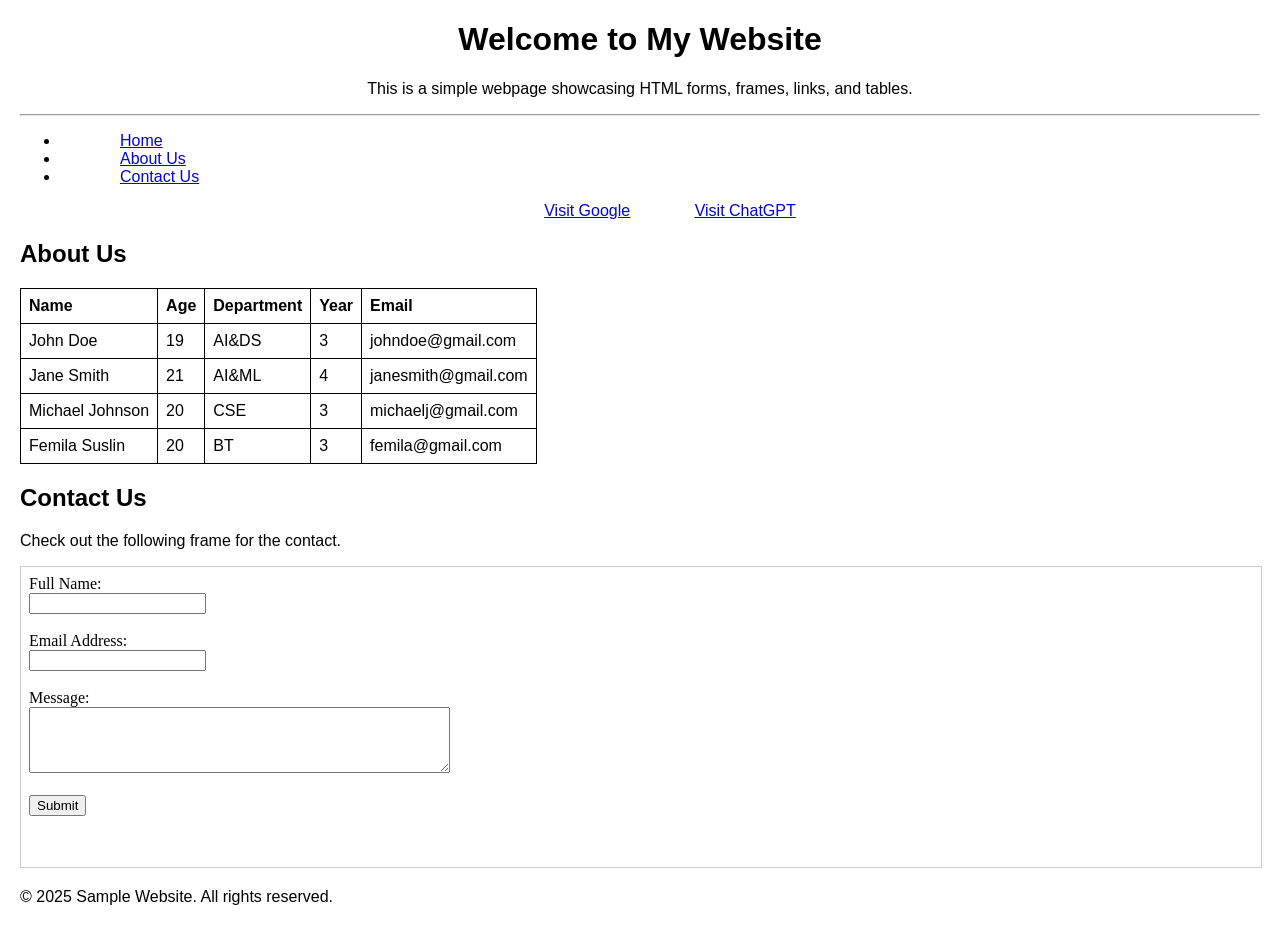
<file: Web Technology/Exp 1/index.html>
<!DOCTYPE html>
<html lang="en">
<head>
    <meta charset="UTF-8">
    <meta name="viewport" content="width=device-width, initial-scale=1.0">
    <title>Sample Website with Forms, Frames, Links, and Tables</title>
    <style>
        body {
            font-family: Arial, sans-serif;
            margin: 20px;
        }
        table, th, td {
            border: 1px solid black;
            border-collapse: collapse;
            padding: 8px;
            text-align: left;
        }
        iframe {
            width: 100%;
            height: 300px;
            border: 1px solid #ccc;
        }
        a{
            padding-left: 60px;
        }
    </style>
</head>
<body>

    <header>
        <center>
            <h1>Welcome to My Website</h1>
            <p>This is a simple webpage showcasing HTML forms, frames, links, and tables.</p>
        </center>
    </header>
    <hr>

    <!-- Navigation Links -->
    <nav>
        <ul>
            <li><a href="#home">Home</a></li> 
            <li><a href="#about">About Us</a></li>
            <li><a href="./contact.html">Contact Us</a></li>
        </ul>
        <center>
            <a href="https://www.google.com">Visit Google</a>
            <a href="https://chatgpt.com/">Visit ChatGPT</a>
        </center>
        </nav></span>
     <!-- Table Section -->
     <section id="about">
        <h2>About Us</h2>
        <table>
            <tr>
                <th>Name</th>
                <th>Age</th>
                <th>Department</th>
                <th>Year</th>
                <th>Email</th>
            </tr>
            <tr>
                <td>John Doe</td>
                <td>19</td>
                <td>AI&DS</td>
                <td>3</td>
                <td>johndoe@gmail.com</td>
            </tr>
            <tr>
                <td>Jane Smith</td>
                <td>21</td>
                <td>AI&ML</td>
                <td>4</td>
                <td>janesmith@gmail.com</td>
            </tr>
            <tr>
                <td>Michael Johnson</td>
                <td>20</td>
                <td>CSE</td>
                <td>3</td>
                <td>michaelj@gmail.com</td>
            </tr>
            <tr>
                <td>Femila Suslin</td>
                <td>20</td>
                <td>BT</td>
                <td>3</td>
                <td>femila@gmail.com</td>
            </tr>
        </table>
    </section>

    <!-- Frames Section -->
    <section id="home">
        <h2>Contact Us</h2>
        <p>Check out the following frame for the contact.</p>
        <iframe src="./contact.html" title="Sample External Content"></iframe>
    </section>

    <!-- Footer Section -->
    <footer>
        <p>&copy; 2025 Sample Website. All rights reserved.</p>
    </footer>

</body>
</html>
</file>
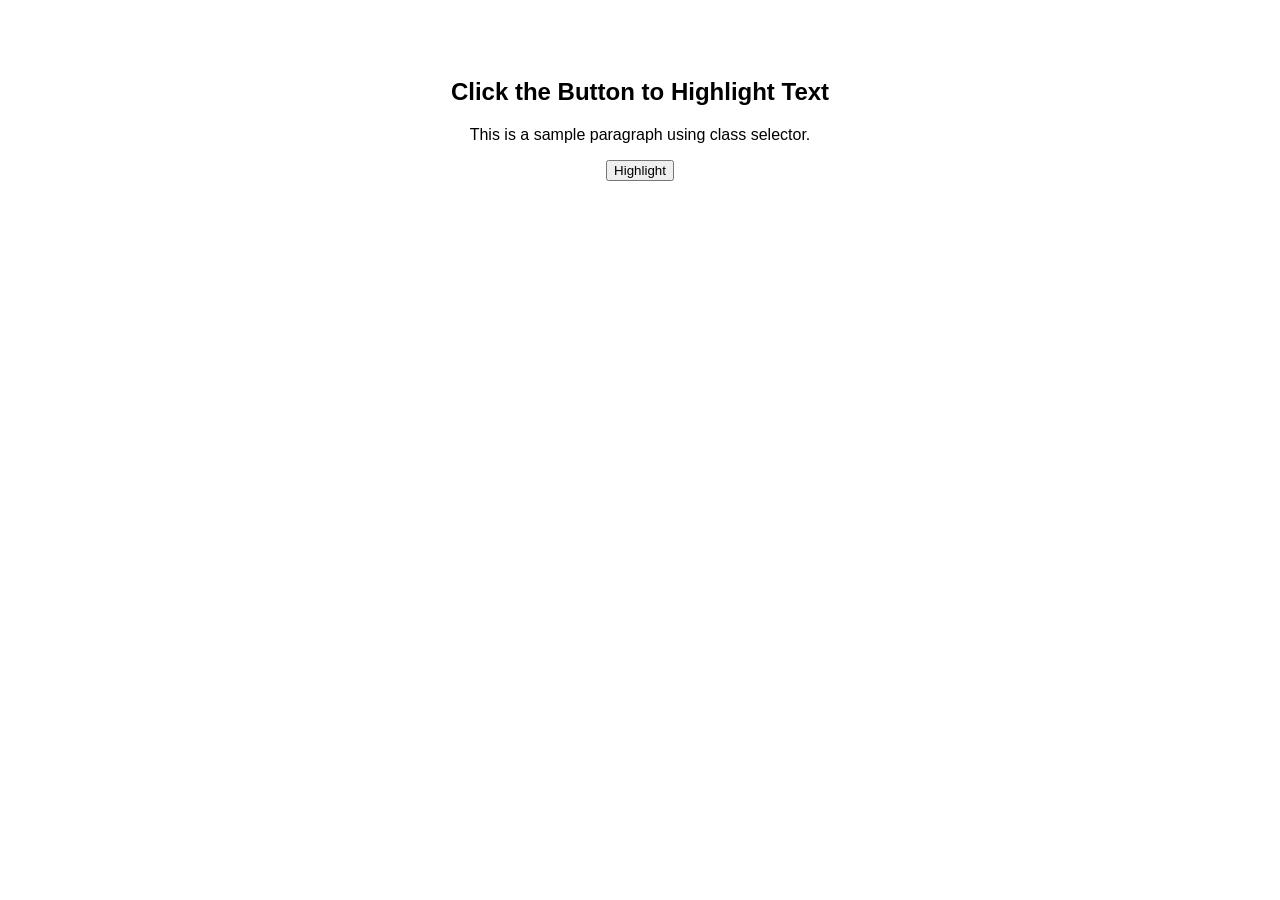
<file: Web Technology/Exp 10/index.html>
<!DOCTYPE html>
<html lang="en">
<head>
    <meta charset="UTF-8">
    <title>jQuery Selector Example</title>
    <script src="https://code.jquery.com/jquery-3.6.0.min.js"></script>
    <style>
        body {
            font-family: Arial;
            text-align: center;
            padding-top: 50px;
        }
        .highlight {
            color: white;
            background-color: teal;
            padding: 10px;
            border-radius: 5px;
        }
    </style>
</head>
<body>

    <h2 id="title">Click the Button to Highlight Text</h2>
    <p class="description">This is a sample paragraph using class selector.</p>
    <button id="highlightBtn">Highlight</button>

    <script>
        $(document).ready(function(){
            $("#highlightBtn").click(function(){
                $(".description").addClass("highlight");
                $("#title").text("Text Highlighted!");
            });
        });
    </script>

</body>
</html>
</file>
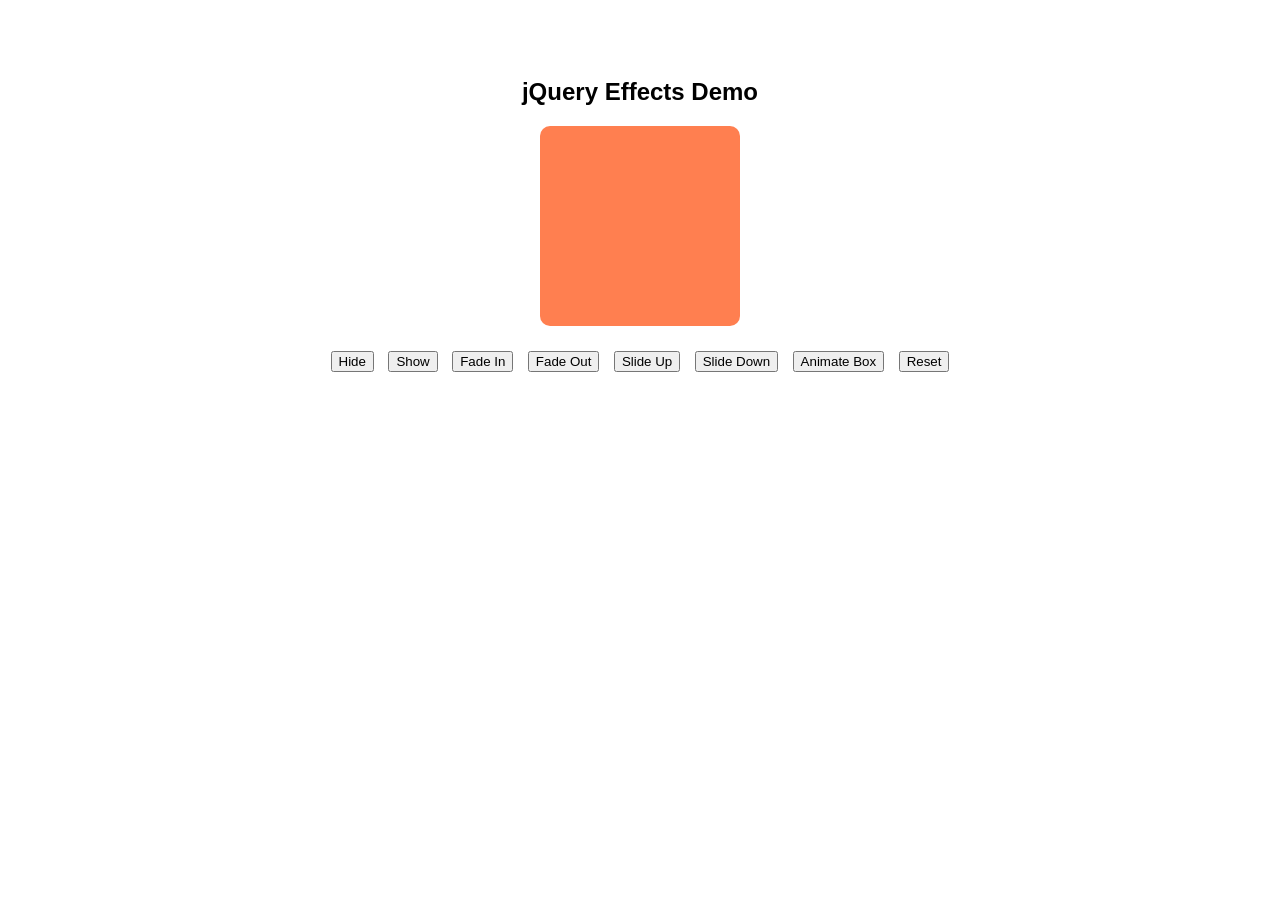
<file: Web Technology/Exp 11/index.html>
<!DOCTYPE html>
<html lang="en">
<head>
    <meta charset="UTF-8">
    <title>Advanced jQuery Effects</title>
    <script src="https://code.jquery.com/jquery-3.6.0.min.js"></script>
    <style>
        body {
            text-align: center;
            font-family: Arial;
            padding-top: 50px;
        }
        #box {
            width: 200px;
            height: 200px;
            background-color: coral;
            margin: 20px auto;
            border-radius: 10px;
        }
        button {
            margin: 5px;
        }
    </style>
</head>
<body>

    <h2>jQuery Effects Demo</h2>
    <div id="box"></div>

    <button id="hideBtn">Hide</button>
    <button id="showBtn">Show</button>
    <button id="fadeInBtn">Fade In</button>
    <button id="fadeOutBtn">Fade Out</button>
    <button id="slideUpBtn">Slide Up</button>
    <button id="slideDownBtn">Slide Down</button>
    <button id="animateBtn">Animate Box</button>
    <button id="resetBtn">Reset</button>

    <script>
        $(document).ready(function(){

            $("#hideBtn").click(function(){
                $("#box").hide(500);
            });

            $("#showBtn").click(function(){
                $("#box").show(500);
            });

            $("#fadeInBtn").click(function(){
                $("#box").fadeIn(1000);
            });

            $("#fadeOutBtn").click(function(){
                $("#box").fadeOut(1000);
            });

            $("#slideUpBtn").click(function(){
                $("#box").slideUp(800);
            });

            $("#slideDownBtn").click(function(){
                $("#box").slideDown(800);
            });

            $("#animateBtn").click(function(){
                $("#box").animate({
                    width: '300px',
                    height: '300px',
                    opacity: 0.6,
                    borderRadius: '50%',
                    marginLeft: '100px'
                }, 1000);
            });

            $("#resetBtn").click(function(){
                $("#box").removeAttr("style").css({
                    width: "200px",
                    height: "200px",
                    backgroundColor: "coral",
                    margin: "20px auto",
                    borderRadius: "10px",
                    opacity: 1
                }).show();
            });

        });
    </script>

</body>
</html>
</file>
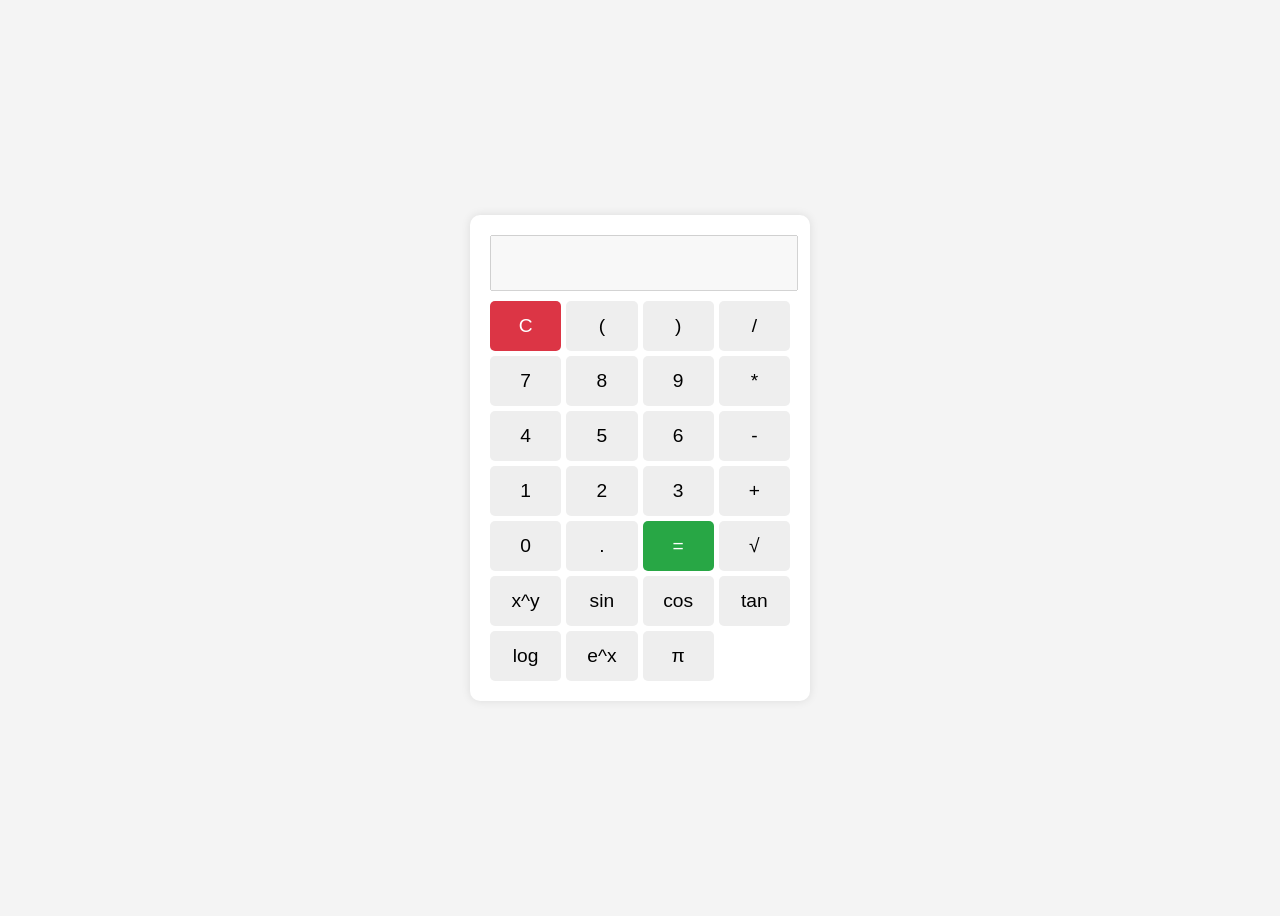
<file: Web Technology/Exp 5/index.html>
<!DOCTYPE html>
<html lang="en">
<head>
    <meta charset="UTF-8">
    <meta name="viewport" content="width=device-width, initial-scale=1.0">
    <title>Document</title>
    <style>
        body {
            display: flex;
            justify-content: center;
            align-items: center;
            height: 100vh;
            background-color: #f4f4f4;
        }
        .calculator {
            width: 300px;
            background: #fff;
            padding: 20px;
            border-radius: 10px;
            box-shadow: 0 0 10px rgba(0, 0, 0, 0.1);
            text-align: center;
        }
        input {
            width: 100%;
            height: 50px;
            text-align: right;
            font-size: 1.5em;
            margin-bottom: 10px;
        }
        .buttons {
            display: grid;
            grid-template-columns: repeat(4, 1fr);
            gap: 5px;
        }
        button {
            height: 50px;
            font-size: 1.2em;
            border: none;
            cursor: pointer;
            background: #eee;
            border-radius: 5px;
        }
        button:active {
            background: #ddd;
        }
        .equal {
            background: #28a745;
            color: white;
        }
        .clear {
            background: #dc3545;
            color: white;
        }
    </style>
</head>
<body>
    <div class="calculator">
        <input type="text" id="display" disabled>
        <div class="buttons">
            <button onclick="clearDisplay()" class="clear">C</button>
            <button onclick="appendToDisplay('(')">(</button>
            <button onclick="appendToDisplay(')')">)</button>
            <button onclick="appendToDisplay('/')">/</button>
            <button onclick="appendToDisplay('7')">7</button>
            <button onclick="appendToDisplay('8')">8</button>
            <button onclick="appendToDisplay('9')">9</button>
            <button onclick="appendToDisplay('*')">*</button>
            <button onclick="appendToDisplay('4')">4</button>
            <button onclick="appendToDisplay('5')">5</button>
            <button onclick="appendToDisplay('6')">6</button>
            <button onclick="appendToDisplay('-')">-</button>
            <button onclick="appendToDisplay('1')">1</button>
            <button onclick="appendToDisplay('2')">2</button>
            <button onclick="appendToDisplay('3')">3</button>            
            <button onclick="appendToDisplay('+')">+</button>
            <button onclick="appendToDisplay('0')">0</button>
            <button onclick="appendToDisplay('.')">.</button>
            <button onclick="calculateResult()" class="equal">=</button>
            <button onclick="appendToDisplay('Math.sqrt(')">√</button>
            <button onclick="appendToDisplay('Math.pow(')">x^y</button>
            <button onclick="appendToDisplay('Math.sin(')">sin</button>
            <button onclick="appendToDisplay('Math.cos(')">cos</button>
            <button onclick="appendToDisplay('Math.tan(')">tan</button>
            <button onclick="appendToDisplay('Math.log(')">log</button>
            <button onclick="appendToDisplay('Math.exp(')">e^x</button>
            <button onclick="appendToDisplay('Math.PI')">π</button>
        </div>
    </div>
</body>
<script>
    function appendToDisplay(value){
        document.getElementById("display").value+=value;
    }
    function clearDisplay(){
        document.getElementById("display").value="";
    }
    function calculateResult(){
        try{
            document.getElementById("display").value= eval(document.getElementById("display").value);
        }
        catch(e){
            alert("Invalid Expression");
            clearDisplay();
        }
    }
</script>

</html>
</file>
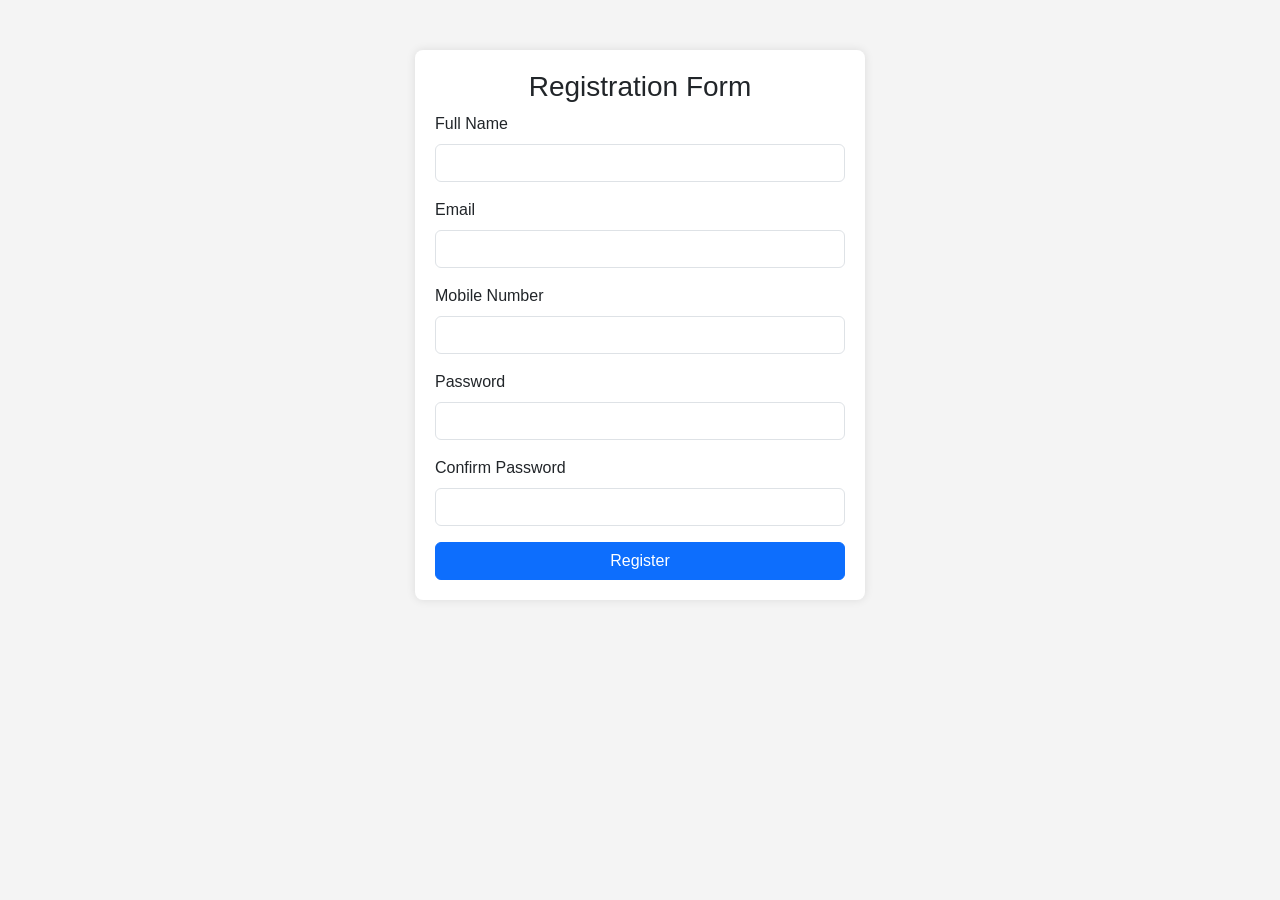
<file: Web Technology/Exp 6/index.html>
<!DOCTYPE html>
<html lang="en">
<head>
    <meta charset="UTF-8">
    <meta name="viewport" content="width=device-width, initial-scale=1.0">
    <title>Registration Form</title>
    <link href="https://cdn.jsdelivr.net/npm/bootstrap@5.3.0/dist/css/bootstrap.min.css" rel="stylesheet">
    <style>
        body { 
            background-color: #f4f4f4; 
            font-family: Arial, sans-serif; 
        }
        .container {
            max-width: 450px;
            background: #fff;
            padding: 20px;
            border-radius: 8px;
            box-shadow: 0 0 10px rgba(0, 0, 0, 0.1);
            margin-top: 50px;
        }
        .error {
            color: red;
            font-size: 14px;
        }
    </style>
</head>
<body>

    <div class="container">
        <h3 class="text-center">Registration Form</h3>
        <form id="regForm" onsubmit="return validateForm()">
            
            <div class="mb-3">
                <label class="form-label">Full Name</label>
                <input type="text" class="form-control" id="name">
                <span class="error" id="nameError"></span>
            </div>

            <div class="mb-3">
                <label class="form-label">Email</label>
                <input type="email" class="form-control" id="email">
                <span class="error" id="emailError"></span>
            </div>

            <div class="mb-3">
                <label class="form-label">Mobile Number</label>
                <input type="text" class="form-control" id="mobile">
                <span class="error" id="mobileError"></span>
            </div>

            <div class="mb-3">
                <label class="form-label">Password</label>
                <input type="password" class="form-control" id="password">
                <span class="error" id="passwordError"></span>
            </div>

            <div class="mb-3">
                <label class="form-label">Confirm Password</label>
                <input type="password" class="form-control" id="confirmPassword">
                <span class="error" id="confirmPasswordError"></span>
            </div>

            <button type="submit" class="btn btn-primary w-100">Register</button>
        </form>
    </div>

    <script>
        function validateForm() {
            let valid = true;
    
            let name = document.getElementById("name").value.trim();
            let email = document.getElementById("email").value.trim();
            let mobile = document.getElementById("mobile").value.trim();
            let password = document.getElementById("password").value;
            let confirmPassword = document.getElementById("confirmPassword").value;
    
            let nameRegex = /^[A-Za-z\s]{3,}$/;
            let emailRegex = /^[a-zA-Z0-9._%+-]+@[a-zA-Z0-9.-]+\.[a-zA-Z]{2,}$/;
            let mobileRegex = /^[6-9]\d{9}$/;
            let passwordRegex = /^(?=.*[A-Za-z])(?=.*\d).{6,}$/;
    
            document.getElementById("nameError").innerText = nameRegex.test(name) ? "" : "Name must be at least 3 letters";
            document.getElementById("emailError").innerText = emailRegex.test(email) ? "" : "Invalid email format";
            document.getElementById("mobileError").innerText = mobileRegex.test(mobile) ? "" : "Enter a valid 10-digit mobile number";
            document.getElementById("passwordError").innerText = passwordRegex.test(password) ? "" : "Min 6 chars with at least one letter & number";
            document.getElementById("confirmPasswordError").innerText = password === confirmPassword ? "" : "Passwords do not match";
    
            return nameRegex.test(name) && emailRegex.test(email) && mobileRegex.test(mobile) && passwordRegex.test(password) && password === confirmPassword;
        }
    </script>
    

    <script src="https://cdn.jsdelivr.net/npm/bootstrap@5.3.0/dist/js/bootstrap.bundle.min.js"></script>
</body>
</html>
</file>
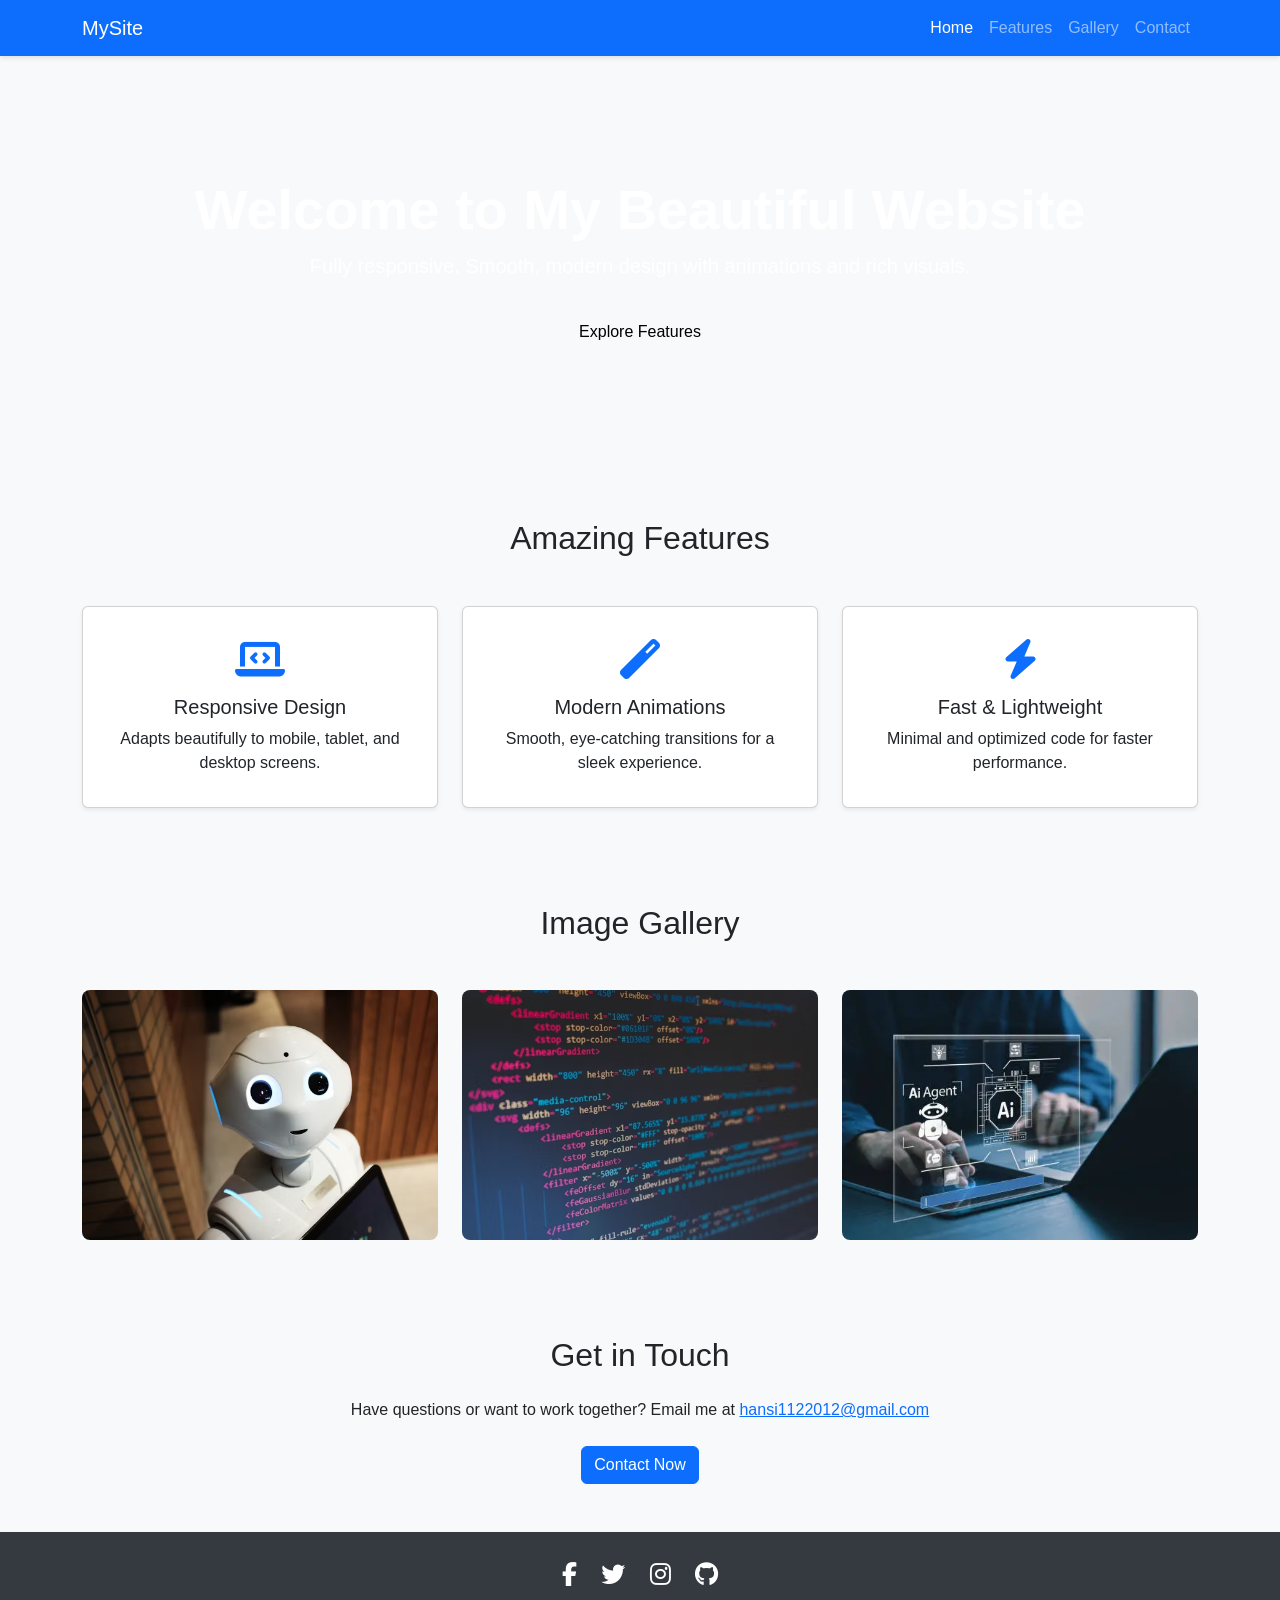
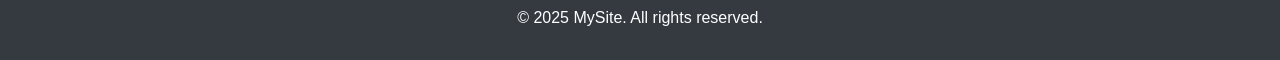
<file: Web Technology/Exp 7/index.html>
<!DOCTYPE html>
<html lang="en">
<head>
  <meta charset="UTF-8" />
  <meta name="viewport" content="width=device-width, initial-scale=1" />
  <title>Enhanced Responsive Web Page</title>
  <link href="https://cdn.jsdelivr.net/npm/bootstrap@5.3.0/dist/css/bootstrap.min.css" rel="stylesheet">
  <link href="https://cdnjs.cloudflare.com/ajax/libs/font-awesome/6.4.0/css/all.min.css" rel="stylesheet">

  <style>
    body {
      font-family: 'Segoe UI', sans-serif;
      scroll-behavior: smooth;
      background-color: #f8f9fa;
    }

    .navbar {
      box-shadow: 0 2px 5px rgba(0, 0, 0, 0.1);
    }

    .hero {
      background: url('https://images.unsplash.com/photo-1519389950473-47ba0277781c') no-repeat center center/cover;
      color: white;
      padding: 120px 20px;
      text-align: center;
      animation: fadeIn 2s ease-in-out;
    }

    @keyframes fadeIn {
      from { opacity: 0; transform: translateY(20px); }
      to { opacity: 1; transform: translateY(0); }
    }

    .card:hover {
      transform: translateY(-5px);
      transition: transform 0.3s ease;
    }

    .feature-icon {
      font-size: 2.5rem;
      color: #0d6efd;
    }

    .gallery img {
      width: 100%;
      height: 250px;
      object-fit: cover;
      border-radius: 8px;
      transition: transform 0.3s ease;
    }

    .gallery img:hover {
      transform: scale(1.05);
    }

    .footer {
      background-color: #343a40;
      color: #fff;
      padding: 30px 0;
    }

    .social-icons i {
      font-size: 1.5rem;
      margin: 0 10px;
      color: white;
      transition: color 0.3s;
    }

    .social-icons i:hover {
      color: #0d6efd;
    }
  </style>
</head>
<body>

  <!-- Navbar -->
  <nav class="navbar navbar-expand-lg navbar-dark bg-primary sticky-top">
    <div class="container">
      <a class="navbar-brand" href="#">MySite</a>
      <button class="navbar-toggler" type="button" data-bs-toggle="collapse" data-bs-target="#navbarNav">
        <span class="navbar-toggler-icon"></span>
      </button>
      <div class="collapse navbar-collapse justify-content-end" id="navbarNav">
        <ul class="navbar-nav">
          <li class="nav-item"><a class="nav-link active" href="#home">Home</a></li>
          <li class="nav-item"><a class="nav-link" href="#features">Features</a></li>
          <li class="nav-item"><a class="nav-link" href="#gallery">Gallery</a></li>
          <li class="nav-item"><a class="nav-link" href="#contact">Contact</a></li>
        </ul>
      </div>
    </div>
  </nav>

  <!-- Hero Section -->
  <section id="home" class="hero text-white">
    <div class="container">
      <h1 class="display-4 fw-bold">Welcome to My Beautiful Website</h1>
      <p class="lead">Fully responsive. Smooth, modern design with animations and rich visuals.</p>
      <a href="#features" class="btn btn-light mt-3">Explore Features</a>
    </div>
  </section>

  <!-- Features Section -->
  <section id="features" class="py-5">
    <div class="container">
      <h2 class="text-center mb-5">Amazing Features</h2>
      <div class="row g-4">
        <div class="col-md-4">
          <div class="card text-center p-3 shadow-sm h-100">
            <div class="card-body">
              <i class="fas fa-laptop-code feature-icon mb-3"></i>
              <h5 class="card-title">Responsive Design</h5>
              <p class="card-text">Adapts beautifully to mobile, tablet, and desktop screens.</p>
            </div>
          </div>
        </div>
        <div class="col-md-4">
          <div class="card text-center p-3 shadow-sm h-100">
            <div class="card-body">
              <i class="fas fa-magic feature-icon mb-3"></i>
              <h5 class="card-title">Modern Animations</h5>
              <p class="card-text">Smooth, eye-catching transitions for a sleek experience.</p>
            </div>
          </div>
        </div>
        <div class="col-md-4">
          <div class="card text-center p-3 shadow-sm h-100">
            <div class="card-body">
              <i class="fas fa-bolt feature-icon mb-3"></i>
              <h5 class="card-title">Fast & Lightweight</h5>
              <p class="card-text">Minimal and optimized code for faster performance.</p>
            </div>
          </div>
        </div>  
      </div>
    </div>
  </section>

  <!-- Gallery Section -->
  <section id="gallery" class="py-5 bg-light">
    <div class="container">
      <h2 class="text-center mb-5">Image Gallery</h2>
      <div class="row g-4 gallery">
        <div class="col-md-4"><img src="./alexa.avif" width="600" height="400" alt="Gallery Image"></div>
        <div class="col-md-4"><img src="./coding.avif" width="600" height="400"  alt="Gallery Image"></div>
        <div class="col-md-4"><img src="./ai.webp" width="600" height="400" alt="Gallery Image"></div>
      </div>
    </div>
  </section>

  <!-- Contact Section -->
  <section id="contact" class="py-5">
    <div class="container text-center">
      <h2 class="mb-4">Get in Touch</h2>
      <p>Have questions or want to work together? Email me at <a href="mailto:hansi1122012@gmail.com">hansi1122012@gmail.com</a></p>
      <a href="mailto:hansi1122012@gmail.com" class="btn btn-primary mt-2">Contact Now</a>
    </div>
  </section>

  <!-- Footer -->
  <footer class="footer text-center">
    <div class="container">
      <div class="social-icons mb-3">
        <a href="#"><i class="fab fa-facebook-f"></i></a>
        <a href="#"><i class="fab fa-twitter"></i></a>
        <a href="#"><i class="fab fa-instagram"></i></a>
        <a href="#"><i class="fab fa-github"></i></a>
      </div>
      <p class="mb-0">&copy; 2025 MySite. All rights reserved.</p>
    </div>
  </footer>

  <!-- Bootstrap + Font Awesome -->
  <script src="https://cdn.jsdelivr.net/npm/bootstrap@5.3.0/dist/js/bootstrap.bundle.min.js"></script>
</body>
</html>
</file>
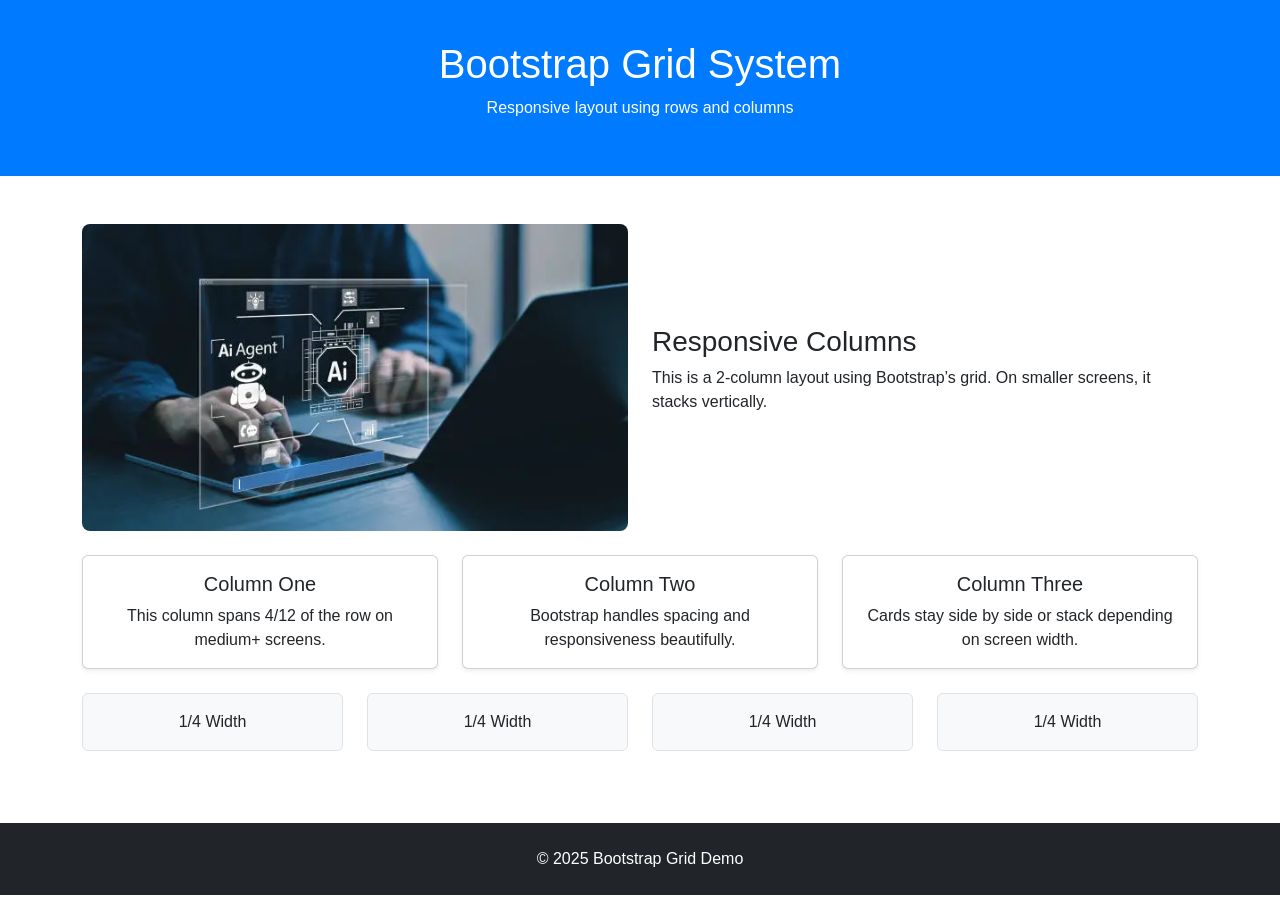
<file: Web Technology/Exp 8/index.html>
<!DOCTYPE html>
<html lang="en">
<head>
  <meta charset="UTF-8" />
  <meta name="viewport" content="width=device-width, initial-scale=1" />
  <title>Bootstrap Grid Page</title>
  <link href="https://cdn.jsdelivr.net/npm/bootstrap@5.3.0/dist/css/bootstrap.min.css" rel="stylesheet">

  <style>
    body {
      font-family: 'Segoe UI', sans-serif;
    }
    .header {
      background-color: #007bff;
      color: white;
      padding: 40px 0;
      text-align: center;
    }
    .img-fluid {
      border-radius: 8px;
    }
    .card:hover {
      transform: translateY(-5px);
      transition: 0.3s ease;
    }
  </style>
</head>
<body>

  <!-- Header -->
  <div class="header">
    <h1>Bootstrap Grid System</h1>
    <p>Responsive layout using rows and columns</p>
  </div>

  <!-- Grid Section -->
  <div class="container py-5">
    <!-- Row 1 -->
    <div class="row mb-4">
      <div class="col-md-6">
        <img src="./ai.webp" width="600" height="400" alt="Tech Image" class="img-fluid">
      </div>
      <div class="col-md-6 d-flex align-items-center">
        <div>
          <h3>Responsive Columns</h3>
          <p>This is a 2-column layout using Bootstrap’s grid. On smaller screens, it stacks vertically.</p>
        </div>
      </div>
    </div>

    <!-- Row 2 (3-column cards) -->
    <div class="row text-center">
      <div class="col-md-4 mb-4">
        <div class="card shadow-sm h-100">
          <div class="card-body">
            <h5 class="card-title">Column One</h5>
            <p class="card-text">This column spans 4/12 of the row on medium+ screens.</p>
          </div>
        </div>
      </div>
      <div class="col-md-4 mb-4">
        <div class="card shadow-sm h-100">
          <div class="card-body">
            <h5 class="card-title">Column Two</h5>
            <p class="card-text">Bootstrap handles spacing and responsiveness beautifully.</p>
          </div>
        </div>
      </div>
      <div class="col-md-4 mb-4">
        <div class="card shadow-sm h-100">
          <div class="card-body">
            <h5 class="card-title">Column Three</h5>
            <p class="card-text">Cards stay side by side or stack depending on screen width.</p>
          </div>
        </div>
      </div>
    </div>

    <!-- Row 3 (4 columns) -->
    <div class="row text-center">
      <div class="col-sm-6 col-lg-3 mb-4">
        <div class="p-3 bg-light border rounded">1/4 Width</div>
      </div>
      <div class="col-sm-6 col-lg-3 mb-4">
        <div class="p-3 bg-light border rounded">1/4 Width</div>
      </div>
      <div class="col-sm-6 col-lg-3 mb-4">
        <div class="p-3 bg-light border rounded">1/4 Width</div>
      </div>
      <div class="col-sm-6 col-lg-3 mb-4">
        <div class="p-3 bg-light border rounded">1/4 Width</div>
      </div>
    </div>
  </div>

  <!-- Footer -->
  <footer class="text-center py-4 bg-dark text-white">
    &copy; 2025 Bootstrap Grid Demo
  </footer>

  <!-- Bootstrap Script -->
  <script src="https://cdn.jsdelivr.net/npm/bootstrap@5.3.0/dist/js/bootstrap.bundle.min.js"></script>
</body>
</html>
</file>
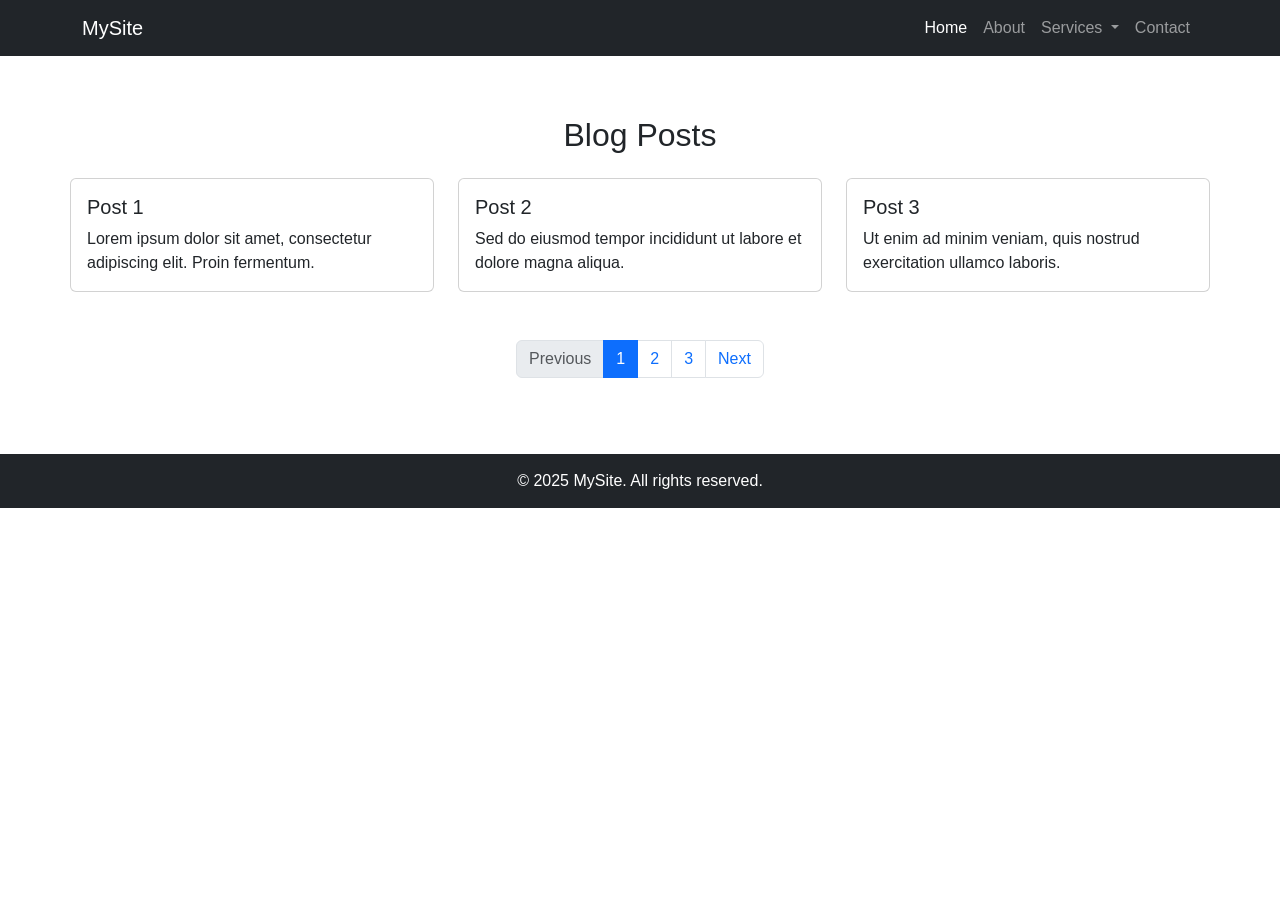
<file: Web Technology/Exp 9/index.html>
<!DOCTYPE html>
<html lang="en">
<head>
  <meta charset="UTF-8" />
  <meta name="viewport" content="width=device-width, initial-scale=1" />
  <title>Navbar & Pagination Page</title>
  <link href="https://cdn.jsdelivr.net/npm/bootstrap@5.3.0/dist/css/bootstrap.min.css" rel="stylesheet">
  <style>
    body {
      font-family: 'Segoe UI', sans-serif;
    }
    .content-section {
      padding: 60px 0;
    }
    .footer {
      background-color: #212529;
      color: white;
      padding: 15px 0;
      text-align: center;
    }

  </style>
</head>
<body>

  <!-- Navbar with Dropdown -->
  <nav class="navbar navbar-expand-lg navbar-dark bg-dark sticky-top">
    <div class="container">
      <a class="navbar-brand" href="#">MySite</a>
      <button class="navbar-toggler" type="button" data-bs-toggle="collapse" data-bs-target="#navbarNavDropdown">
        <span class="navbar-toggler-icon"></span>
      </button>
      <div class="collapse navbar-collapse" id="navbarNavDropdown">
        <ul class="navbar-nav ms-auto">
          <li class="nav-item"><a class="nav-link active" href="#">Home</a></li>
          <li class="nav-item"><a class="nav-link" href="#">About</a></li>
          <li class="nav-item dropdown">
            <a class="nav-link dropdown-toggle" href="#" id="dropdownMenu" role="button" data-bs-toggle="dropdown">
              Services
            </a>
            <ul class="dropdown-menu dropdown-menu-end" aria-labelledby="dropdownMenu">
              <li><a class="dropdown-item" href="#">Web Design</a></li>
              <li><a class="dropdown-item" href="#">Development</a></li>
              <li><a class="dropdown-item" href="#">Marketing</a></li>
            </ul>
          </li>
          <li class="nav-item"><a class="nav-link" href="#">Contact</a></li>
        </ul>
      </div>
    </div>
  </nav>

  <!-- Content -->
  <section class="container content-section">
    <h2 class="text-center mb-4">Blog Posts</h2>
    <div class="row">
      <div class="col-md-4 mb-4">
        <div class="card h-100">
          <div class="card-body">
            <h5 class="card-title">Post 1</h5>
            <p class="card-text">Lorem ipsum dolor sit amet, consectetur adipiscing elit. Proin fermentum.</p>
          </div>
        </div>
      </div>
      <div class="col-md-4 mb-4">
        <div class="card h-100">
          <div class="card-body">
            <h5 class="card-title">Post 2</h5>
            <p class="card-text">Sed do eiusmod tempor incididunt ut labore et dolore magna aliqua.</p>
          </div>
        </div>
      </div>
      <div class="col-md-4 mb-4">
        <div class="card h-100">
          <div class="card-body">
            <h5 class="card-title">Post 3</h5>
            <p class="card-text">Ut enim ad minim veniam, quis nostrud exercitation ullamco laboris.</p>
          </div>
        </div>
      </div>
    </div>

    <!-- Pagination -->
    <nav aria-label="Page navigation">
      <ul class="pagination justify-content-center mt-4">
        <li class="page-item disabled">
          <a class="page-link">Previous</a>
        </li>
        <li class="page-item active">
          <a class="page-link" href="#">1</a>
        </li>
        <li class="page-item">
          <a class="page-link" href="#">2</a>
        </li>
        <li class="page-item">
          <a class="page-link" href="#">3</a>
        </li>
        <li class="page-item">
          <a class="page-link" href="#">Next</a>
        </li>
      </ul>
    </nav>
  </section>

  <!-- Footer -->
  <footer class="footer">
    <div class="container">
      <p class="mb-0">© 2025 MySite. All rights reserved.</p>
    </div>
  </footer>

  <!-- Bootstrap JS -->
  <script src="https://cdn.jsdelivr.net/npm/bootstrap@5.3.0/dist/js/bootstrap.bundle.min.js"></script>
</body>
</html>
</file>
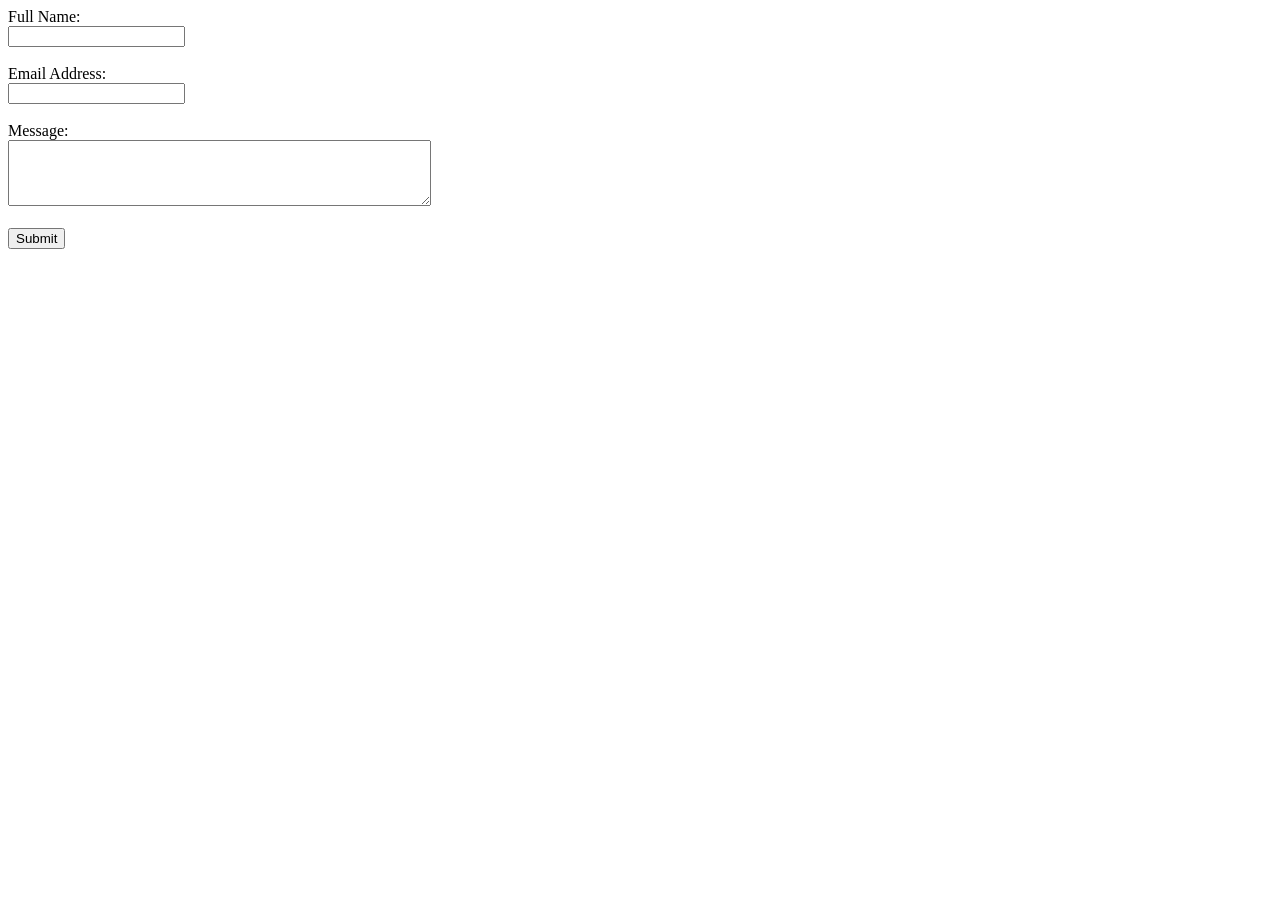
<file: Web Technology/Exp 1/contact.html>
<!DOCTYPE html>
<html lang="en">
<head>
    <meta charset="UTF-8">
    <meta name="viewport" content="width=device-width, initial-scale=1.0">
    <title>Document</title>
</head>
<body>
     <!-- Forms Section -->
     <section id="contact">
        <!-- <h2>Contact Us</h2> -->
        <form action="#" method="POST">
            <label for="name">Full Name:</label><br>
            <input type="text" id="name" name="name" required><br><br>

            <label for="email">Email Address:</label><br>
            <input type="email" id="email" name="email" required><br><br>

            <label for="message">Message:</label><br>
            <textarea id="message" name="message" rows="4" cols="50" required></textarea><br><br>

            <input type="submit" value="Submit">
        </form>
    </section>
</body>
</html>
</file>
